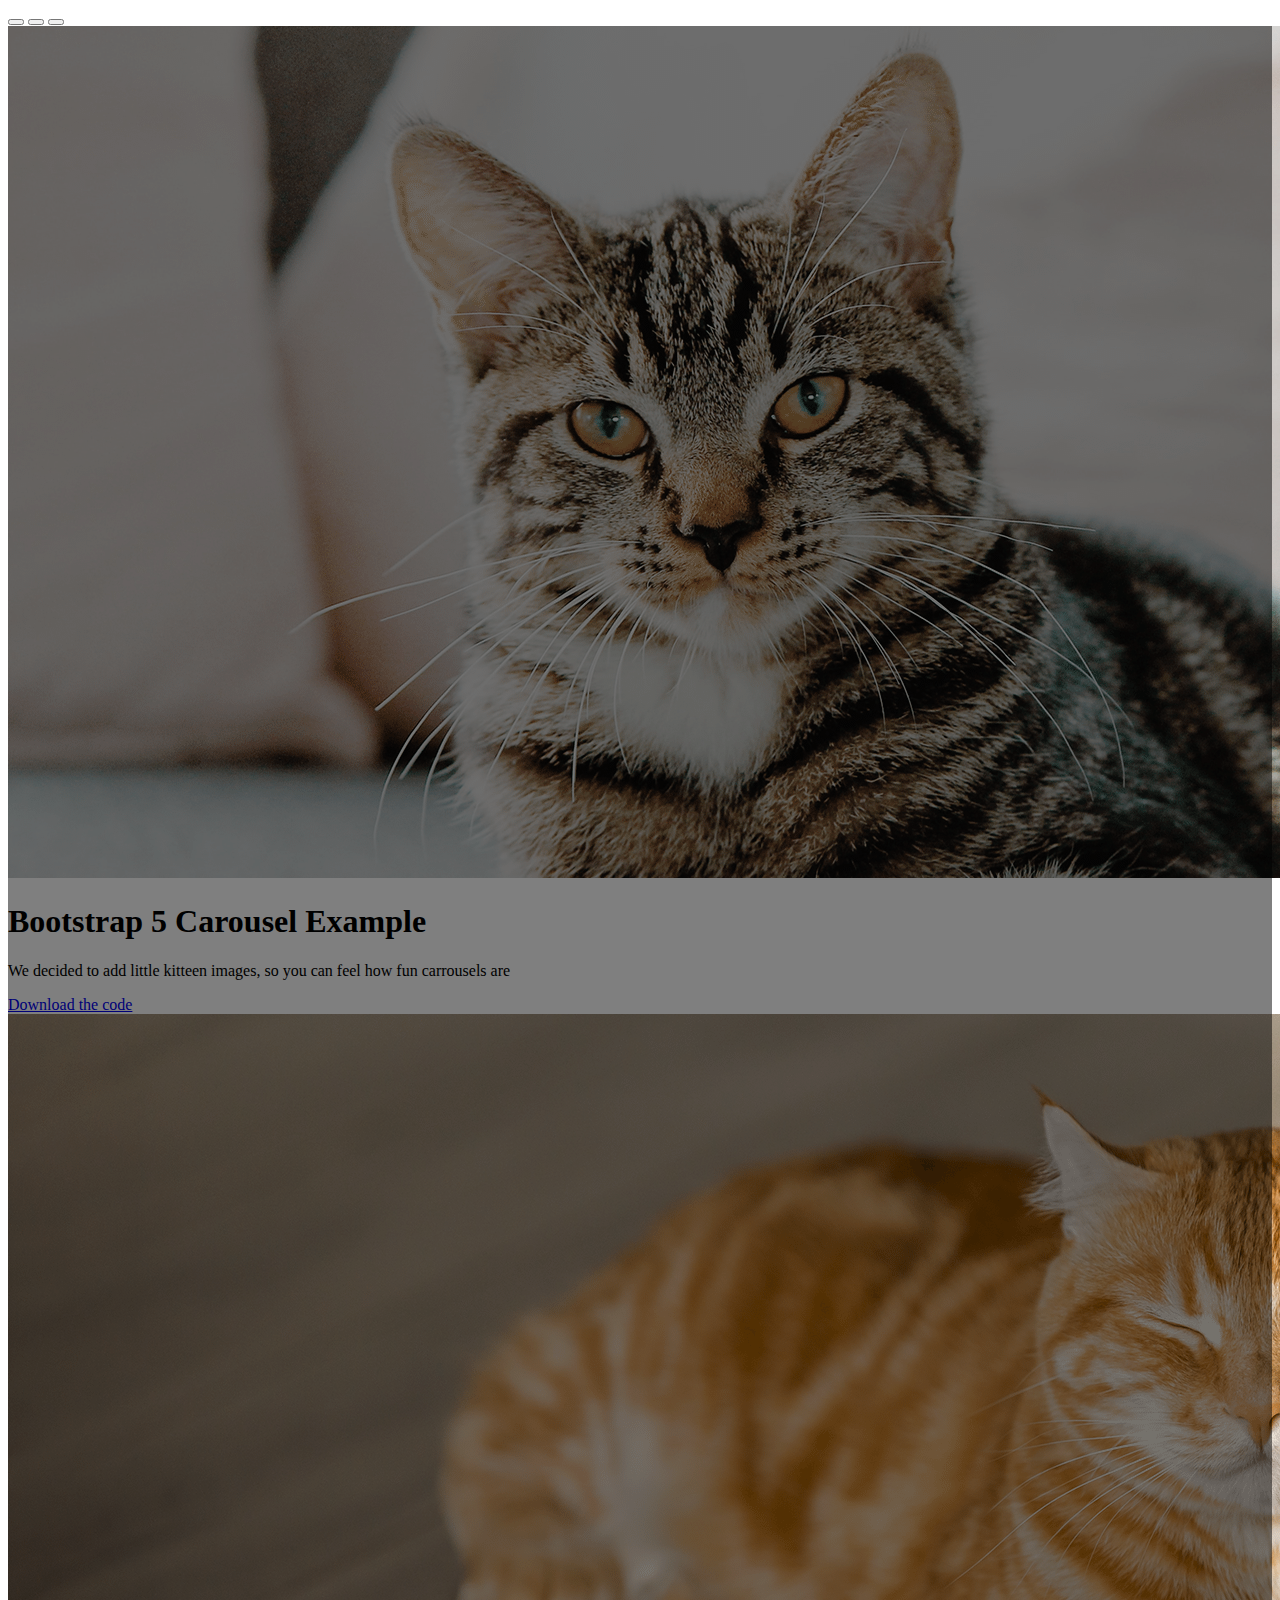
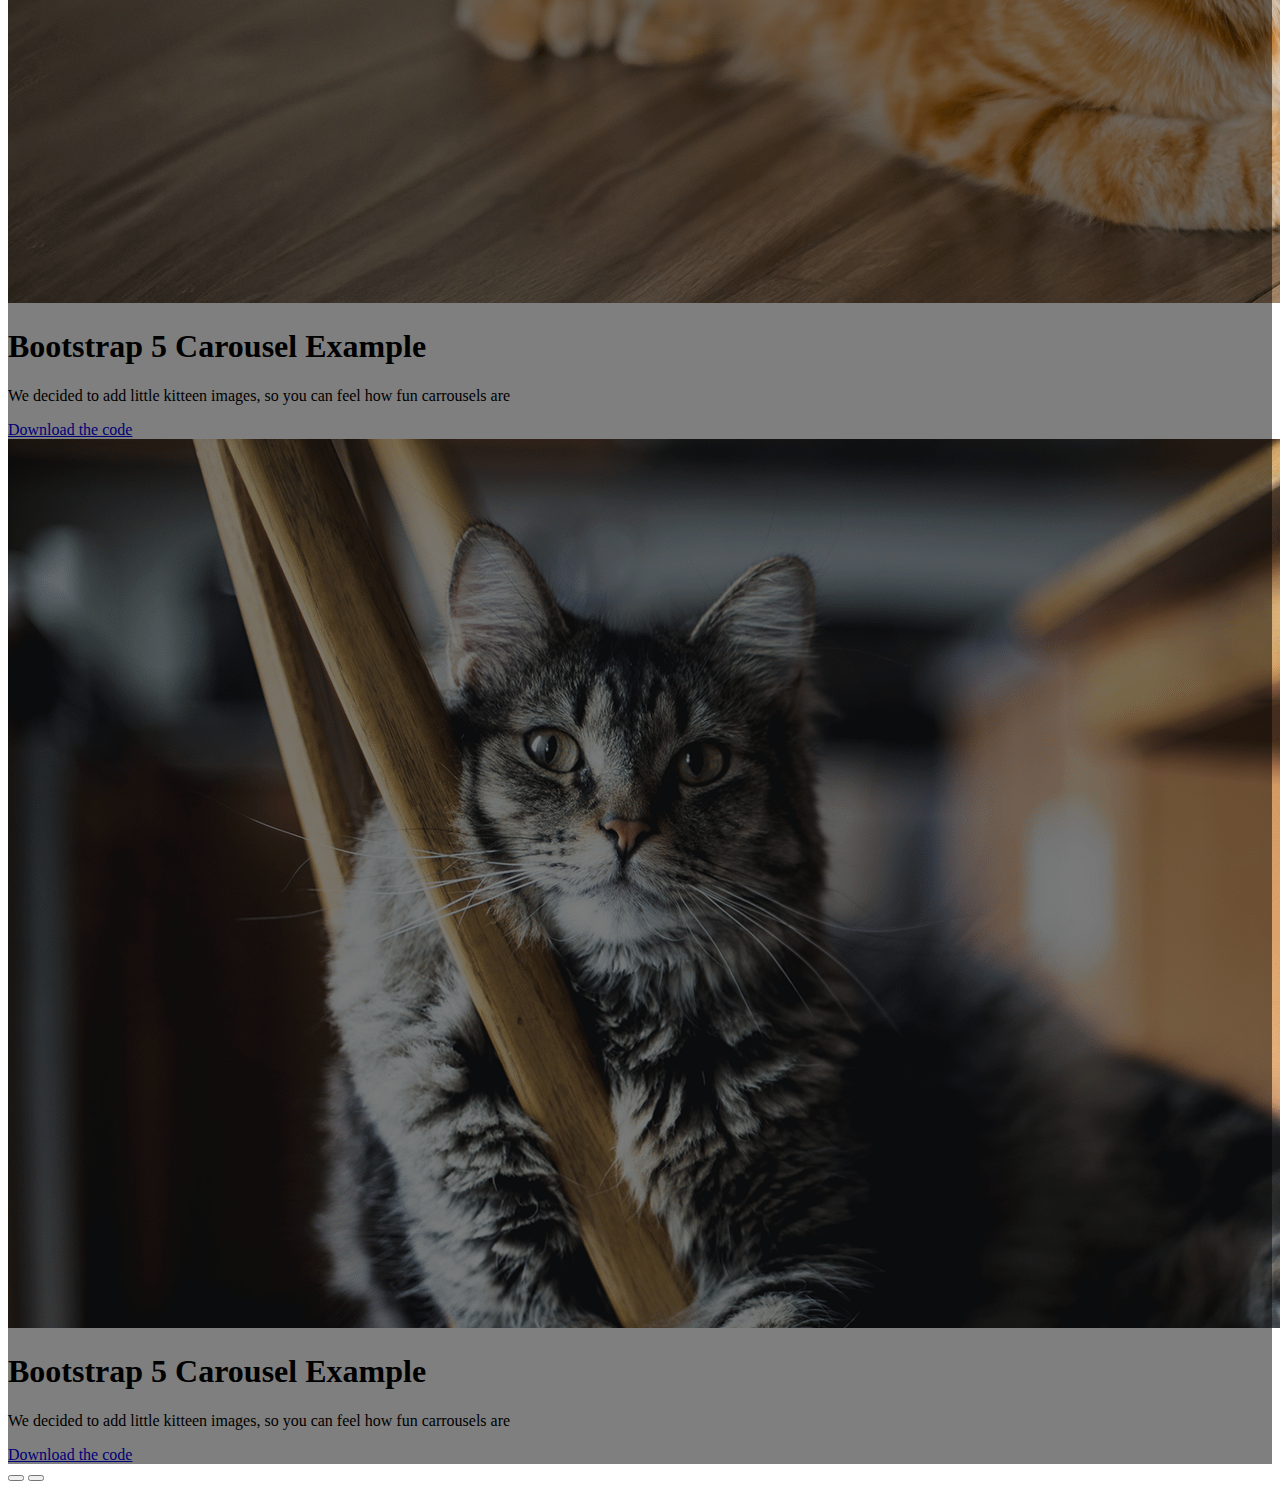
<file: Rubber Duck Carousel Function/carouselindex.html>
<!doctype html>
<html lang="en">
  <head>
    <!-- Required meta tags -->
    <meta charset="utf-8">
    <meta name="viewport" content="width=device-width, initial-scale=1">

    <!-- Bootstrap CSS -->
    <link href="https://cdn.jsdelivr.net/npm/bootstrap@5.1.3/dist/css/bootstrap.min.css" rel="stylesheet" integrity="sha384-1BmE4kWBq78iYhFldvKuhfTAU6auU8tT94WrHftjDbrCEXSU1oBoqyl2QvZ6jIW3" crossorigin="anonymous">

    <title>Hello, carousel!</title>
  </head>
  <body>

<!-- Styles for Carousel Element-->
<style>
    .my-overlay::before {
        content: "";
        display: block;
        width: 100%;
        height: 100%;
        position: absolute;
        left: 0;
        right: 0;
        background-color: black;
        opacity: 0.5;
    }
    .my-overlay {
      position: relative;
    }
    </style>

<!-- Carousel -->
<div id="MyFirstCarousel" class="carousel slide" data-bs-interval="2000" data-bs-ride="carousel">

    <!-- Indicators/dots -->
    <div class="carousel-indicators">
      <button type="button" data-bs-target="#MyFirstCarousel" data-bs-slide-to="0" class="active" aria-current="true" aria-label="Slide 1"></button>
      <button type="button" data-bs-target="#MyFirstCarousel" data-bs-slide-to="1" aria-label="Slide 2"></button>
      <button type="button" data-bs-target="#MyFirstCarousel" data-bs-slide-to="2" aria-label="Slide 3"></button>
    </div>
    
    <!-- The slideshow/carousel -->
    <div class="carousel-inner">
      <div class="carousel-item active my-overlay">
        <img src="images/cat 1.png" class="d-block w-100" alt="Cat is looking">
        <div class="carousel-caption d-none d-md-block p-5">
            <h1>Bootstrap 5 Carousel Example</h1>
            <p>We decided to add little kitteen images, so you can feel how fun carrousels are</p>
            <a href="#" class="btn btn-lg btn-primary">
                Download the code
            </a>
        </div>
      </div>

      <div class="carousel-item my-overlay">
        <img src="images/cat 2.png" class="d-block w-100" alt="Cat is sleeping">
          <div class="carousel-caption d-none d-md-block p-5">
            <h1>Bootstrap 5 Carousel Example</h1>
            <p>We decided to add little kitteen images, so you can feel how fun carrousels are</p>
            <a href="#" class="btn btn-lg btn-primary">
                Download the code
            </a>
          </div>
      </div>

      <div class="carousel-item my-overlay">
        <img src="images/cat 3.png" class="d-block w-100" alt="What a cat">
        <div class="carousel-caption d-none d-md-block p-5">
          <h1>Bootstrap 5 Carousel Example</h1>
          <p>We decided to add little kitteen images, so you can feel how fun carrousels are</p>
          <a href="#" class="btn btn-lg btn-primary">
              Download the code
          </a>
        </div>
      </div>

    </div>
    
    <!-- Left and right controls/icons -->
    <button class="carousel-control-prev" type="button" data-bs-target="#MyFirstCarousel" data-bs-slide="prev">
      <span class="carousel-control-prev-icon"></span>
    </button>
    <button class="carousel-control-next" type="button" data-bs-target="#MyFirstCarousel" data-bs-slide="next">
      <span class="carousel-control-next-icon"></span>
    </button>

  </div>

    <!-- Optional JavaScript; choose one of the two! -->

    <!-- Option 1: Bootstrap Bundle with Popper -->
    <script src="https://cdn.jsdelivr.net/npm/bootstrap@5.1.3/dist/js/bootstrap.bundle.min.js" integrity="sha384-ka7Sk0Gln4gmtz2MlQnikT1wXgYsOg+OMhuP+IlRH9sENBO0LRn5q+8nbTov4+1p" crossorigin="anonymous"></script>

    <!-- Option 2: Separate Popper and Bootstrap JS -->
    <!--
    <script src="https://cdn.jsdelivr.net/npm/@popperjs/core@2.10.2/dist/umd/popper.min.js" integrity="sha384-7+zCNj/IqJ95wo16oMtfsKbZ9ccEh31eOz1HGyDuCQ6wgnyJNSYdrPa03rtR1zdB" crossorigin="anonymous"></script>
    <script src="https://cdn.jsdelivr.net/npm/bootstrap@5.1.3/dist/js/bootstrap.min.js" integrity="sha384-QJHtvGhmr9XOIpI6YVutG+2QOK9T+ZnN4kzFN1RtK3zEFEIsxhlmWl5/YESvpZ13" crossorigin="anonymous"></script>
    -->
  </body>
</html>
</file>
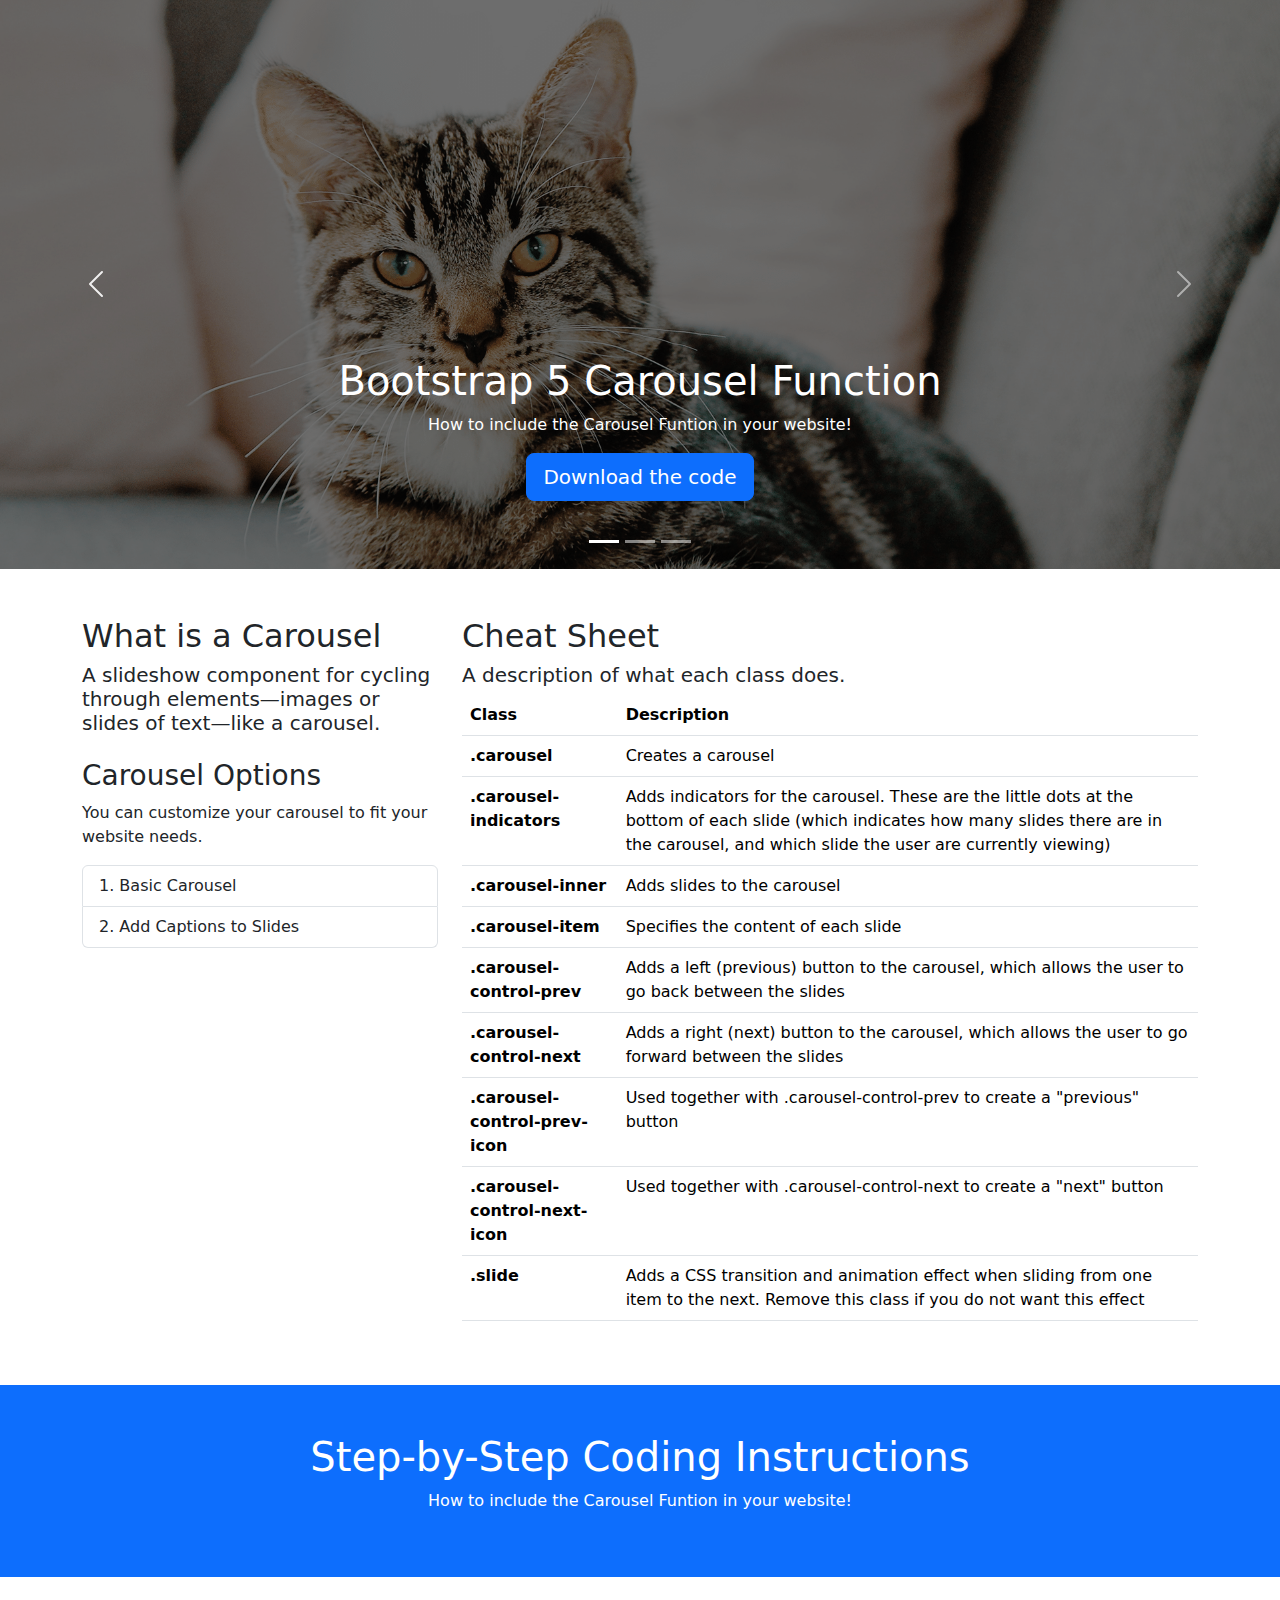
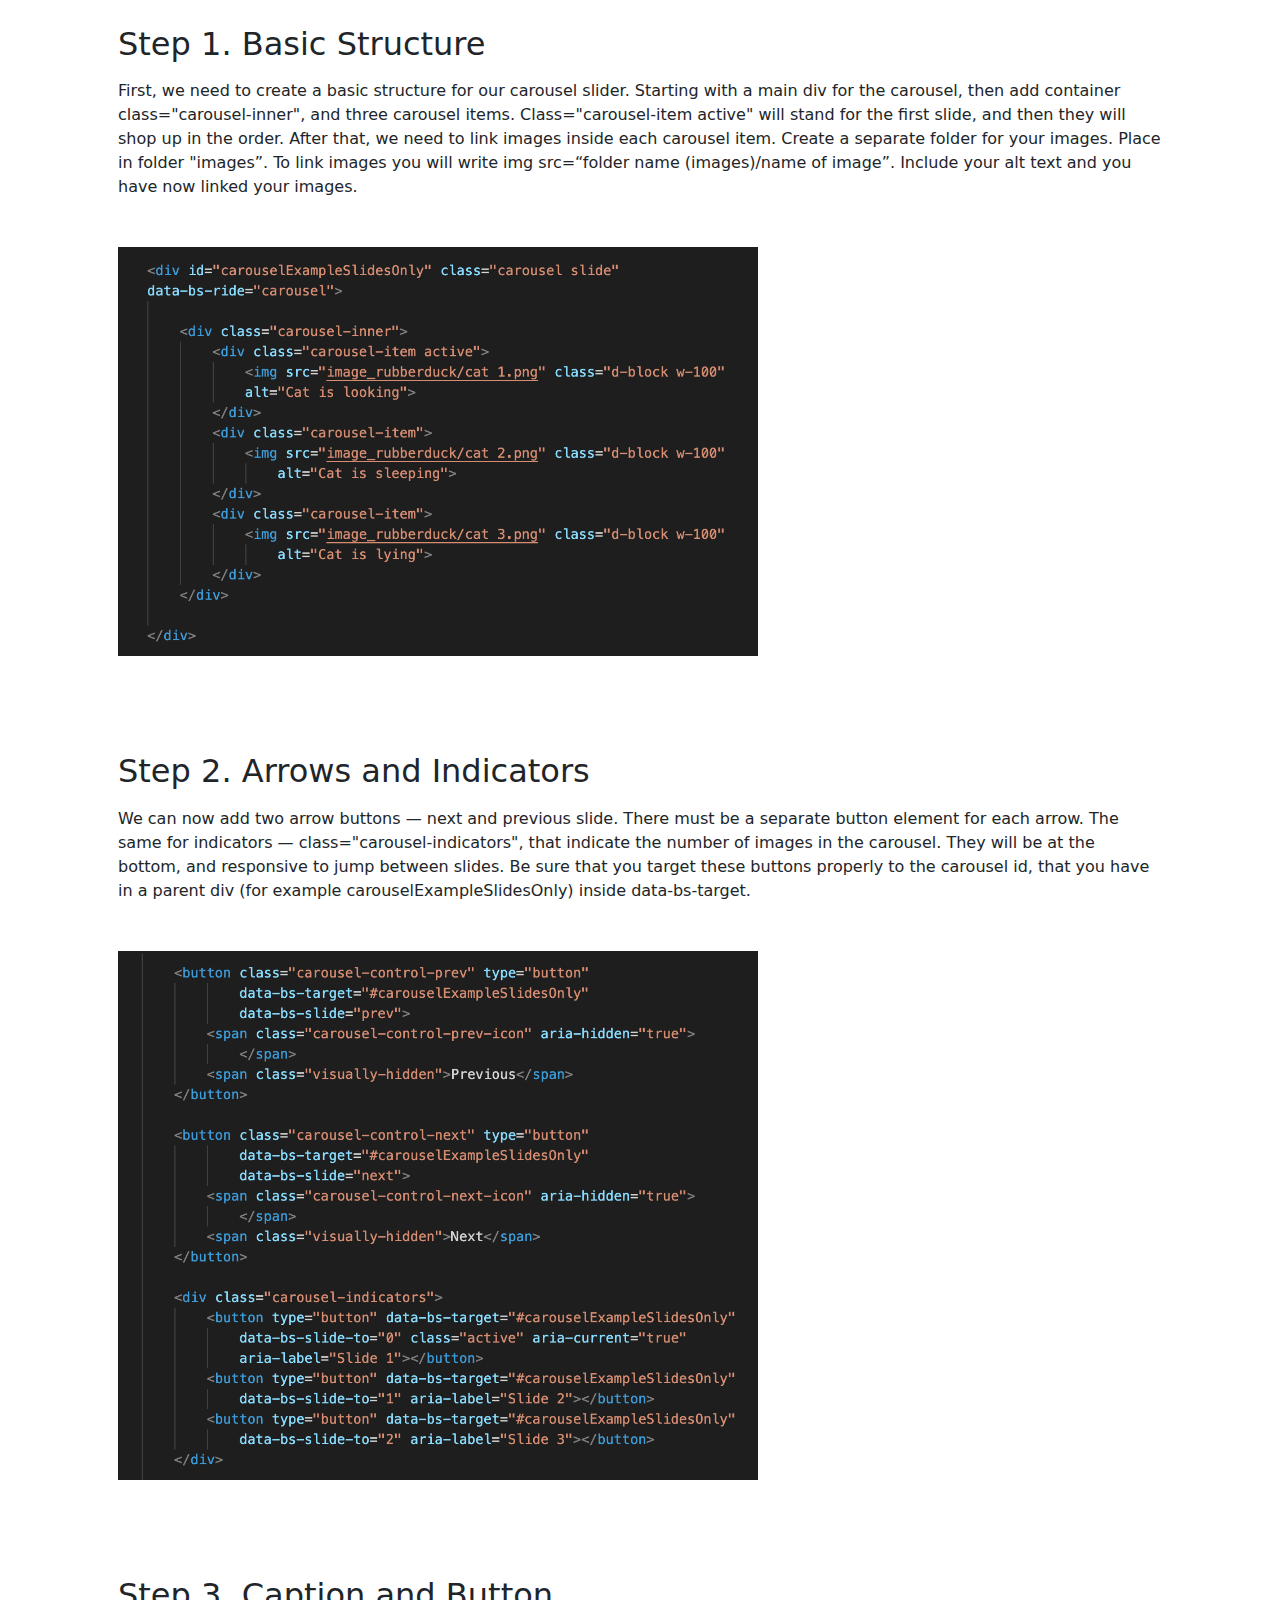
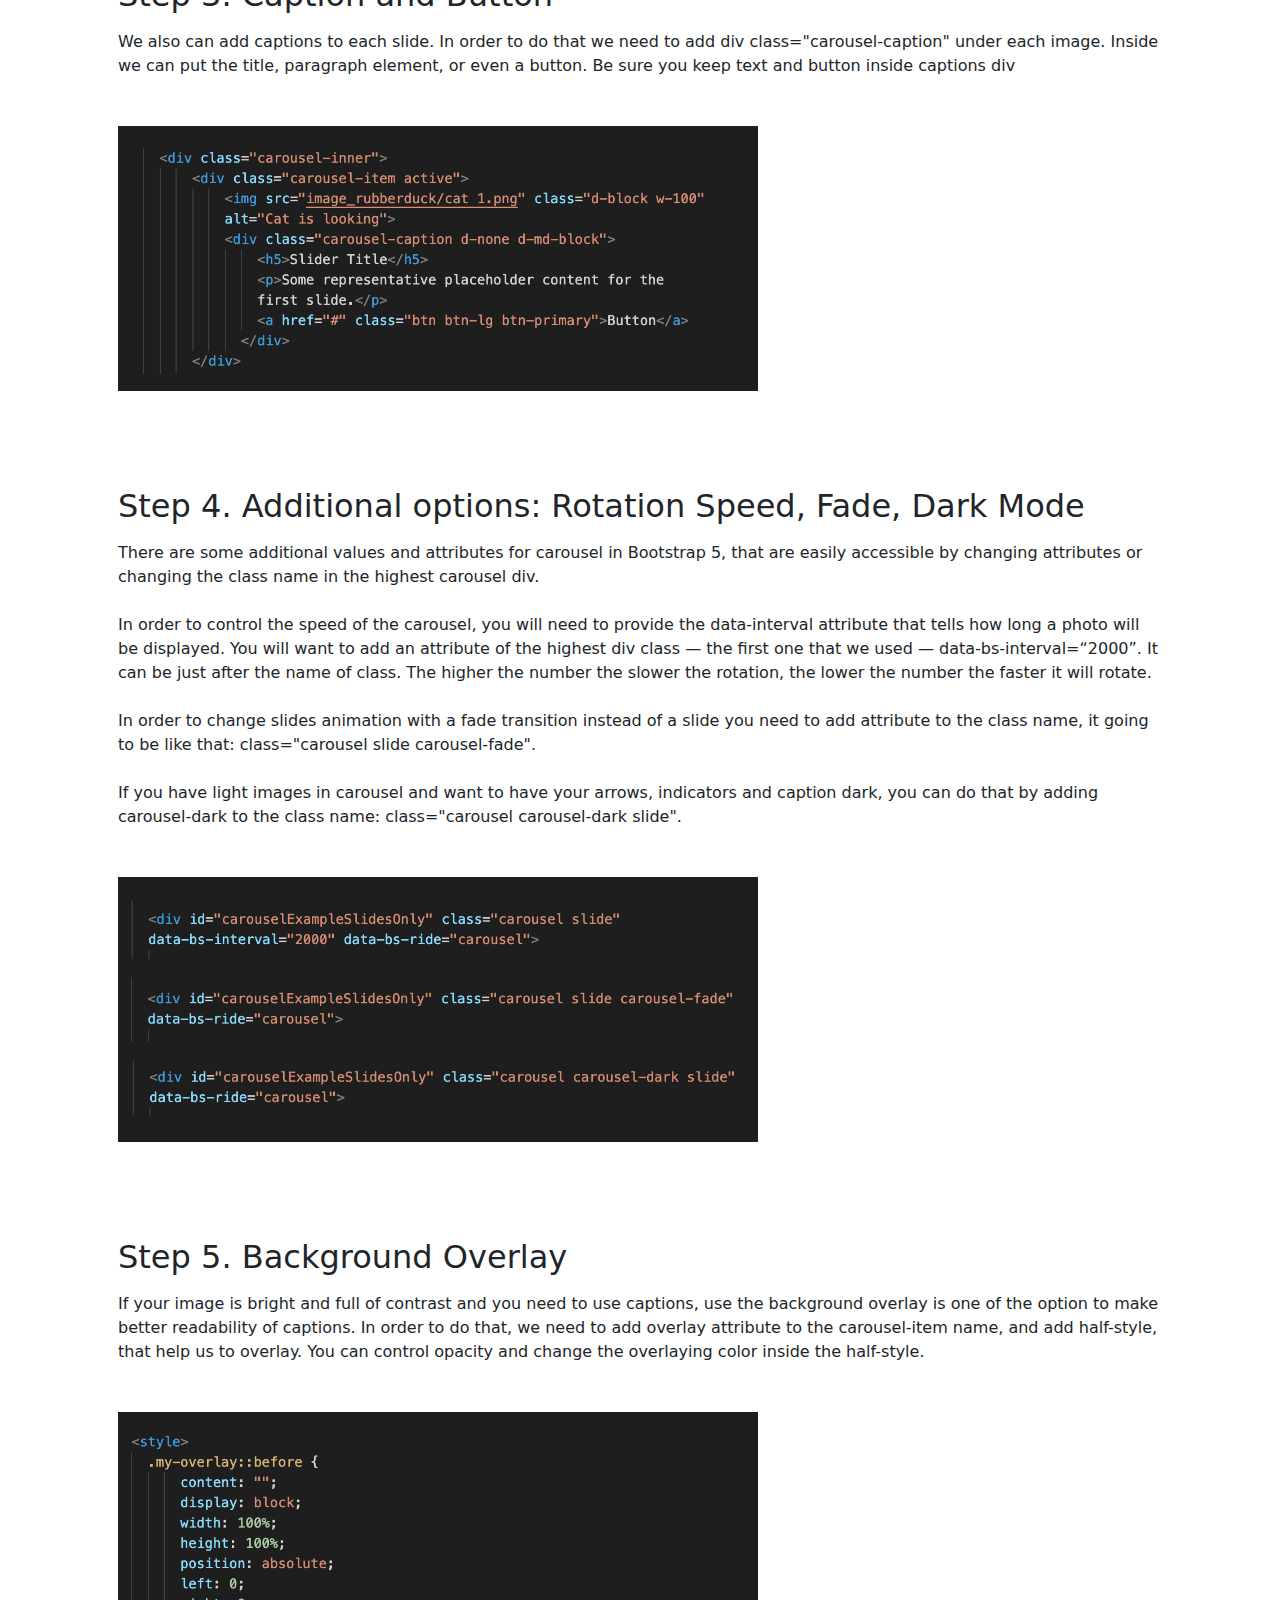
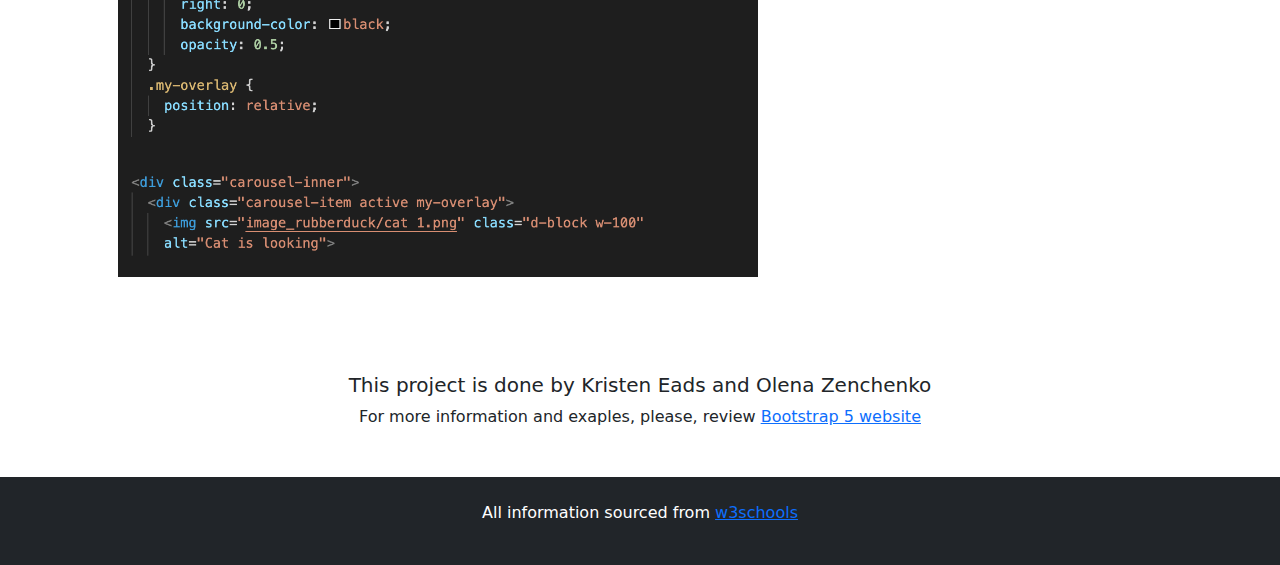
<file: RubberDuck/rubberduckindex.html>
<!DOCTYPE html>
<html lang="en">
<head>
  <title>Carousel Component</title>
  <meta charset="utf-8">
  <meta name="viewport" content="width=device-width, initial-scale=1">
  <link href="https://cdn.jsdelivr.net/npm/bootstrap@5.1.3/dist/css/bootstrap.min.css" rel="stylesheet">
  <script src="https://cdn.jsdelivr.net/npm/bootstrap@5.1.3/dist/js/bootstrap.bundle.min.js"></script>
  
<style>
  .fakeimg {
    height: 200px;
    background: #aaa;
  }
  </style>
</head>

<!-- Start or body element-->
<body>

  <!-- Styles for Carousel Element-->
  <style>
    .my-overlay::before {
        content: "";
        display: block;
        width: 100%;
        height: 100%;
        position: absolute;
        left: 0;
        right: 0;
        background-color: black;
        opacity: 0.5;
    }
    .my-overlay {
      position: relative;
    }
    .img-fluid {
      width: 100%;
      width: 40rem;
      align-items: center;
      margin-top: 5;
      margin-bottom: 5;
    }
    .text {
      width: 100%;
      margin-top: 5;
      margin-bottom: 5;
    }
    </style>

  <!-- Carousel -->
  <div id="MyFirstCarousel" class="carousel slide" data-bs-interval="2000" data-bs-ride="carousel">

    <!-- Indicators/dots -->
    <div class="carousel-indicators">
      <button type="button" data-bs-target="#MyFirstCarousel" data-bs-slide-to="0" class="active" aria-current="true" aria-label="Slide 1"></button>
      <button type="button" data-bs-target="#MyFirstCarousel" data-bs-slide-to="1" aria-label="Slide 2"></button>
      <button type="button" data-bs-target="#MyFirstCarousel" data-bs-slide-to="2" aria-label="Slide 3"></button>
    </div>
    
    <!-- The slideshow/carousel -->
    <div class="carousel-inner">
      <div class="carousel-item active my-overlay">
        <img src="image_rubberduck/cat 1.png" class="d-block w-100" alt="Cat is looking">
        <div class="carousel-caption d-none d-md-block p-5">
            <h1>Bootstrap 5 Carousel Function</h1>
            <p>How to include the Carousel Funtion in your website!</p>
            <a href="https://catmailohio-my.sharepoint.com/:u:/g/personal/oz870621_ohio_edu/ESDrDOHEp9FOkVXdExnErGsBkIyCxaCyx-suI4VZvWOuQA?e=AsoAEr" class="btn btn-lg btn-primary">
                Download the code
            </a>
        </div>
      </div>

      <div class="carousel-item my-overlay">
        <img src="image_rubberduck/cat 2.png" class="d-block w-100" alt="Cat is sleeping">
          <div class="carousel-caption d-none d-md-block p-5">
            <h1>Bootstrap 5 Carousel Component</h1>
            <p>How to include the Carousel Funtion in your website!</p>
            <a href="https://catmailohio-my.sharepoint.com/:u:/g/personal/oz870621_ohio_edu/ESDrDOHEp9FOkVXdExnErGsBkIyCxaCyx-suI4VZvWOuQA?e=AsoAEr" class="btn btn-lg btn-primary">
                Download the code
            </a>
          </div>
      </div>

      <div class="carousel-item my-overlay">
        <img src="image_rubberduck/cat 3.png" class="d-block w-100" alt="What a cat">
        <div class="carousel-caption d-none d-md-block p-5">
          <h1>Bootstrap 5 Carousel Function</h1>
          <p>How to include the Carousel Funtion in your website!</p>
          <a href="https://catmailohio-my.sharepoint.com/:u:/g/personal/oz870621_ohio_edu/ESDrDOHEp9FOkVXdExnErGsBkIyCxaCyx-suI4VZvWOuQA?e=AsoAEr" class="btn btn-lg btn-primary">
              Download the code
          </a>
        </div>
      </div>

    </div>
    
    <!-- Left and right controls/icons -->
    <button class="carousel-control-prev" type="button" data-bs-target="#MyFirstCarousel" data-bs-slide="prev">
      <span class="carousel-control-prev-icon"></span>
    </button>
    <button class="carousel-control-next" type="button" data-bs-target="#MyFirstCarousel" data-bs-slide="next">
      <span class="carousel-control-next-icon"></span>
    </button>

  </div>

<section class="container mt-5">
  <div class="row">
    <div class="col-sm-4">


  <h2>What is a Carousel</h2>
      <h5>A slideshow component for cycling through elements—images or slides of text—like a carousel.</h5>

  <h3 class="mt-4"> Carousel Options</h3>
      <p>You can customize your carousel to fit your website needs.</p>
      <ol class="list-group list-group-numbered">
        <li class="list-group-item">Basic Carousel</li>
        <li class="list-group-item">Add Captions to Slides</li>
      </ol>
    </div>
    <div class="col-sm-8">


<!-- Right side table-->
  <h2>Cheat Sheet</h2>
      <h5>A description of what each class does.</h5>
        <table class="table">
        <thead>
          <tr>
            <th scope="col">Class</th>
            <th scope="col">Description</th>
          </tr>
        </thead>
        <tbody>
          <tr>
            <th scope="row">.carousel</th>
            <td>Creates a carousel</td>
          </tr>
          <tr>
            <th scope="row">.carousel-indicators</th>
            <td>Adds indicators for the carousel. These are the little dots at the bottom of each slide (which indicates how many slides there are in the carousel, and which slide the user are currently viewing)</td>
          </tr>
          <tr>
            <th scope="row">.carousel-inner</th>
            <td>Adds slides to the carousel</td>
          </tr>
          <tr>
            <th scope="row">.carousel-item</th>
            <td>Specifies the content of each slide</td>
          </tr>
          <tr>
            <th scope="row">.carousel-control-prev</th>
            <td>Adds a left (previous) button to the carousel, which allows the user to go back between the slides</td>
          </tr>
          <tr>
            <th scope="row">.carousel-control-next</th>
            <td>Adds a right (next) button to the carousel, which allows the user to go forward between the slides</td>
          </tr>  <tr>
            <th scope="row">.carousel-control-prev-icon</th>
            <td>Used together with .carousel-control-prev to create a "previous" button</td>
          </tr>  <tr>
            <th scope="row">.carousel-control-next-icon</th>
            <td>Used together with .carousel-control-next to create a "next" button</td>
          </tr>  <tr>
            <th scope="row">.slide</th>
            <td>Adds a CSS transition and animation effect when sliding from one item to the next. Remove this class if you do not want this effect</td>
          </tr>
        </tbody>
      </table>
  </div>
</div>
</section>


<div class="">
  <div class="p-5 mt-5 bg-primary text-white text-center">
    <h1>Step-by-Step Coding Instructions</h1>
    <p>How to include the Carousel Funtion in your website!</p> 
  </div>
</div> 

<!-- This is start of step by step explanations-->
<div class="container ml-5 mr-5 p-5">
  <h2>Step 1. Basic Structure</b></h2>
  <div class="grid">
    <div class="text g-col-4 mt-3 mb-5">
      <p>First, we need to create a basic structure for our carousel slider. Starting with a main div for the carousel, then add container class="carousel-inner", and three carousel items. Class="carousel-item active" will stand for the first slide, and then they will shop up in the order. After that, we need to link images inside each carousel item. Create a separate folder for your images. Place in folder "images”. To link images you will write img src=“folder name (images)/name of image”. Include your alt text and you have now linked your images.</p>
    </div>
    <div class="g-col-6">
      <img src="image_rubberduck/code 0.png" class="img-fluid" alt="Code Image">
    </div>
  </div>
</div>

<div class="container ml-5 mr-5 p-5">
  <h2>Step 2. Arrows and Indicators</h2>
  <div class="grid">
    <div class="text g-col-4 mt-3 mb-5">
      <p>We can now add two arrow buttons — next and previous slide. There must be a separate button element for each arrow. The same for indicators — class="сarousel-indicators", that indicate the number of images in the carousel. They will be at the bottom, and responsive to jump between slides. Be sure that you target these buttons properly to the carousel id, that you have in a parent div (for example carouselExampleSlidesOnly) inside data-bs-target.</p>
    </div>
    <div class="g-col-6">
      <img src="image_rubberduck/code 2.png" class="img-fluid" alt="Code Image">
    </div>
  </div>
</div>

<div class="container ml-5 mr-5 p-5">
  <h2>Step 3. Caption and Button</h2>
  <div class="grid">
    <div class="text g-col-4 mt-3 mb-5">
      <p>We also can add captions to each slide. In order to do that we need to add div class="сarousel-caption" under each image. Inside we can put the title, paragraph element, or even a button. Be sure you keep text and button inside captions div</p>
    </div>
    <div class="g-col-6">
      <img src="image_rubberduck/code 3.png" class="img-fluid" alt="Code Image">
    </div>
  </div>
</div>



<div class="container ml-5 mr-5 p-5">
  <h2>Step 4. Additional options: Rotation Speed, Fade, Dark Mode</h2>
  <div class="grid">
    <div class="text g-col-4 mt-3 mb-5">
      <p>There are some additional values and attributes for carousel in Bootstrap 5, that are easily accessible by changing attributes or changing the class name in the highest carousel div.  
      <br><br>
      In order to control the speed of the carousel, you will need to provide the data-interval attribute that tells how long a photo will be displayed. You will want to add an attribute of the highest div class — the first one that we used — data-bs-interval=“2000”. It can be just after the name of class. The higher the number the slower the rotation, the lower the number the faster it will rotate.
      <br><br>
      In order to change slides animation with a fade transition instead of a slide you need to add attribute to the class name, it going to be like that: class="carousel slide carousel-fade".
      <br><br>
      If you have light images in carousel and want to have your arrows, indicators and caption dark, you can do that by adding carousel-dark to the class name: class="carousel carousel-dark slide".</p>
    </div>
    <div class="g-col-6">
      <img src="image_rubberduck/code 4.png" class="img-fluid" alt="Code Image">
    </div>
  </div>
</div>

<div class="container ml-5 mr-5 p-5">
  <h2>Step 5. Background Overlay</h2>
  <div class="grid">
    <div class="text g-col-4 mt-3 mb-5">
      <p>If your image is bright and full of contrast and you need to use captions, use the background overlay is one of the option to make better readability of captions. In order to do that, we need to add overlay attribute to the carousel-item name, and add half-style, that help us to overlay. You can control opacity and change the overlaying color inside the half-style.</p>
    </div>
    <div class="g-col-6">
      <img src="image_rubberduck/code 5.png" class="img-fluid" alt="Code Image">
    </div>
  </div>
</div>

<div class="mt-5 mb-5">
  <div class="text-center">
    <h5>This project is done by Kristen Eads and Olena Zenchenko</h5>
    <p>For more information and exaples, please, review <a href="https://getbootstrap.com/docs/5.1/components/carousel/">Bootstrap 5 website</a></p>
  </div>
</div> 

<div class="mt-5 p-4 w-100 bg-dark text-white text-center">
  <p>All information sourced from <a href="https://www.w3schools.com"> w3schools</a></p>
</div>

</body>
</html>
</file>
